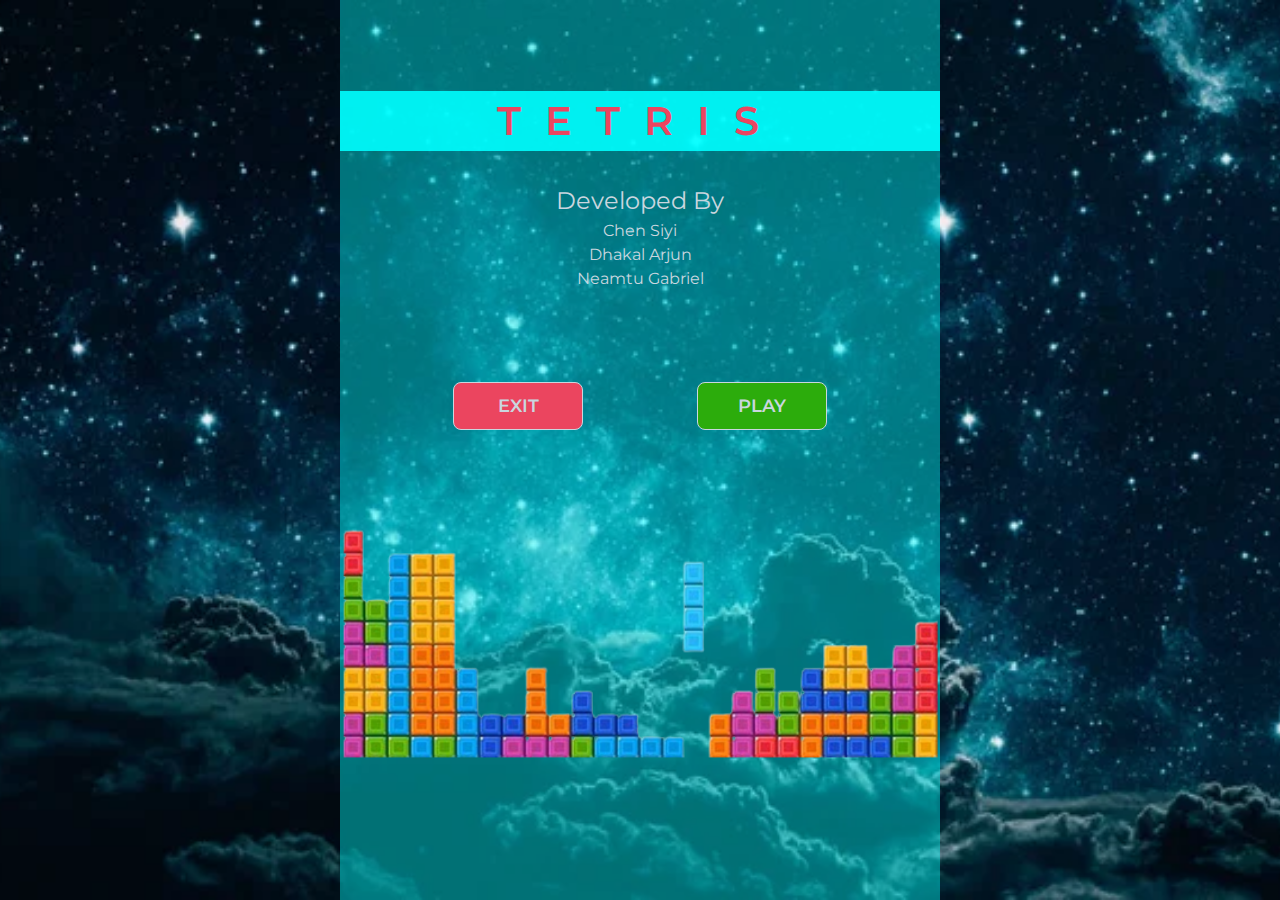
<file: index.html>
<!-- -------------------------------------------------------
- Developed by: Chen Siyi , Dhakal Arjun , Neamtu Gabriel 
- Date: 2023-02-17 
-------------------------------------------------------- -->
<!DOCTYPE html>
<html lang="en">
  <head>
    <meta charset="UTF-8" />
    <meta http-equiv="X-UA-Compatible" content="IE=edge" />
    <meta name="viewport" content="width=device-width, initial-scale=1.0" />
    <title>CDN Tetris</title>
    <!-- fonts -->
    <link rel="preconnect" href="https://fonts.googleapis.com" />
    <link rel="preconnect" href="https://fonts.gstatic.com" crossorigin />
    <link
      href="https://fonts.googleapis.com/css2?family=Montserrat:ital,wght@0,400;0,600;0,900;1,400&family=Roboto:wght@400;900&display=swap"
      rel="stylesheet"
    />
    <link rel="stylesheet" href="mystyle.css" />
  </head>
  <body>
    <main id="main-container">
      <div id="main-wrapper" class="cover-main-wrapper">
        <div class="text-wrapper">
          <h1>TETRIS</h1>
          <h3>Developed By</h3>
          <p>Chen Siyi</p>
          <p>Dhakal Arjun</p>
          <p>Neamtu Gabriel</p>
        </div>

        <div id="buttons-wrapper">
          <a
            href="javascript:window.open('','_self').close();"
            class="cover-btn btn-exit btn"
            >EXIT</a
          >
          <a href="game-interface.html" class="cover-btn btn-go btn">PLAY</a>
        </div>
        <img src="Images/cover.png" alt="background-image" />
      </div>
    </main>
  </body>
</html>
</file>
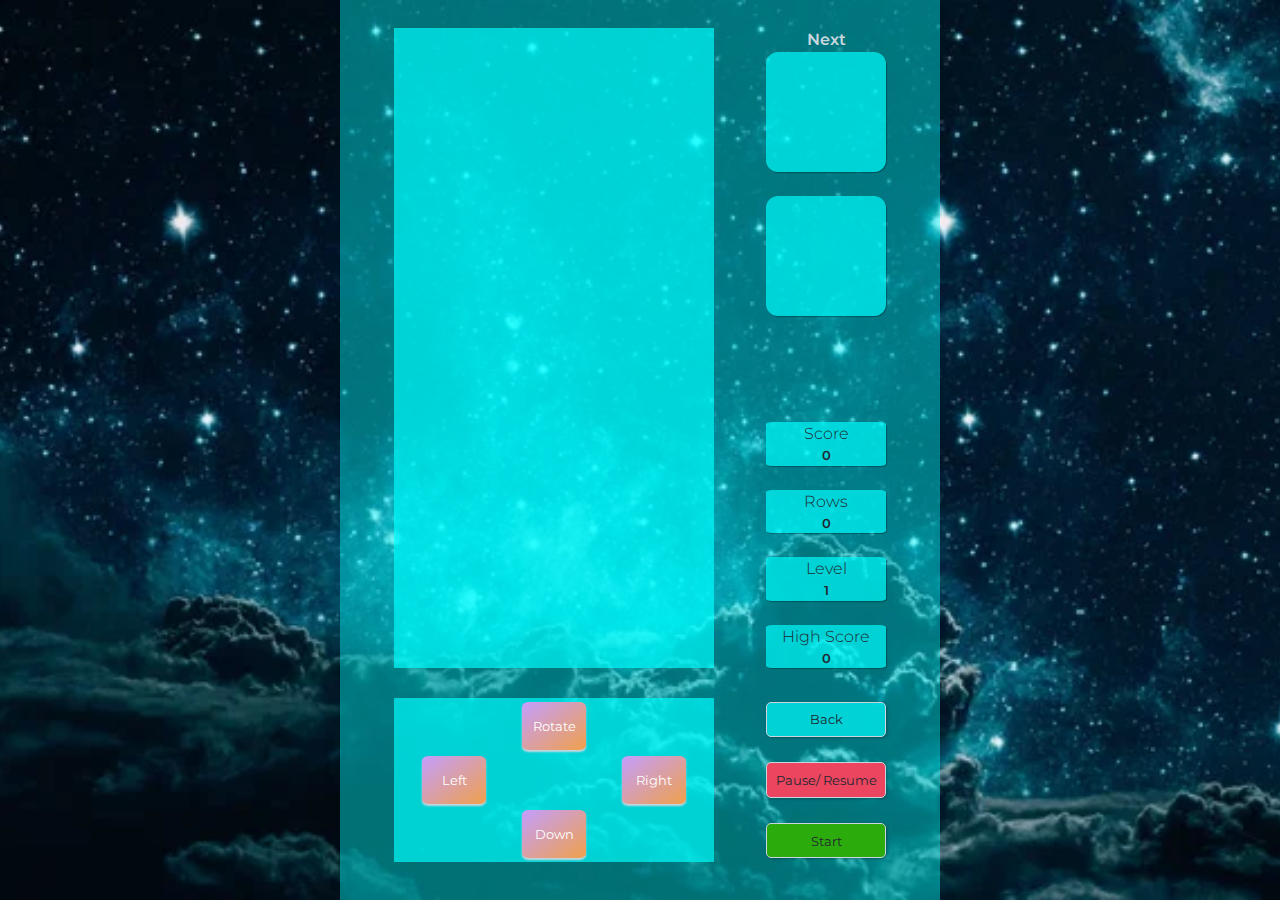
<file: game-interface.html>
<!-- -------------------------------------------------------
- Developed by: Chen Siyi , Dhakal Arjun , Neamtu Gabriel 
- Date: 2023-02-17 
-------------------------------------------------------- -->
<!DOCTYPE html>
<html lang="en">
  <head>
    <meta charset="UTF-8" />
    <meta http-equiv="X-UA-Compatible" content="IE=edge" />
    <meta name="viewport" content="width=device-width, initial-scale=1.0" />
    <title>CDN Tetris</title>
    <!-- fonts -->
    <link rel="preconnect" href="https://fonts.googleapis.com" />
    <link rel="preconnect" href="https://fonts.gstatic.com" crossorigin />
    <link
      href="https://fonts.googleapis.com/css2?family=Montserrat:ital,wght@0,400;0,600;0,900;1,400&family=Roboto:wght@400;900&display=swap"
      rel="stylesheet"
    />
    <link rel="stylesheet" href="mystyle.css" />
  </head>
  <body>
    <main id="main-container">
      <div id="main-wrapper" class="game-main-wrapper">
        <section id="grid-section">
          <article id="game-grid">
            <!-- main grid of 21 rows x 10 columns grid will be generated inside this article using JavaScript-->
          </article>
          <aside id="info-grid">
            <div class="mini-grids-wrappers">
              <h4 class="next-heading">Next</h4>
              <div class="first-next mini-grid">
                <!--mini grid of 4 rows x 4 columns for first-next will be generated inside this div using JavaScript -->
              </div>
              <div class="second-next mini-grid mt1">
                <!--mini grid of 4 rows x 4 columns for second-next will be generated inside this div using JavaScript -->
              </div>
            </div>
            <div id="info-wrapper">
              <div class="current-score-wrapper info-sub">
                <h4>Score</h4>
                <p id="score"></p>
              </div>
              <div class="rows-wrapper info-sub mt1">
                <h4>Rows</h4>
                <p id="rows-count"></p>
              </div>
              <div class="level-wrapper info-sub mt1">
                <h4>Level</h4>
                <p id="level-count"></p>
              </div>
              <div class="high-score-wrapper info-sub mt1">
                <h4>High Score</h4>
                <p id="high-score"></p>
              </div>
            </div>
          </aside>
        </section>
        <section id="control-section">
          <div id="direction-controls-wrapper">
            <button
              onclick="rotate()"
              id="rotate-button"
              class="direction-button"
            >
              Rotate
            </button>
            <div id="left-right-wrapper">
              <button
                onclick="moveLeft()"
                id="left-button"
                class="direction-button"
              >
                Left
              </button>
              <button
                onclick="moveRight()"
                id="right-button"
                class="direction-button"
              >
                Right
              </button>
            </div>
            <button
              onclick="moveDown()"
              id="down-button"
              class="direction-button"
            >
              Down
            </button>
          </div>
          <div id="other-control-wrapper">
            <button
              onclick="window.location.href='index.html'"
              id="back-button"
              class="other-button btn-back btn"
            >
              Back
            </button>
            <button
              onclick="pauseResume()"
              id="push-resume-button"
              class="other-button btn-exit btn"
            >
              Pause/ Resume
            </button>
            <button
              onclick="restartGame()"
              id="start-button"
              class="other-button btn-go btn"
            >
              Start
            </button>
          </div>
        </section>
      </div>
    </main>
    <script src="myscript.js"></script>
  </body>
</html>
</file>
<file: mystyle.css>
/************************************************ 
* Developed by: Siyi Chen, Arjun Dhakal, Gabriel Neamtu
* Date: 2023-02-17
*************************************************/
/* ==================================================================== Variables  */
:root {
  /* -------------------------------------------- font and background colors */
  --col-dark: #222831;
  --col-light: #c9d6df;
  --col-warning: #f0a04b;
  --col-danger: #eb455f;
  --col-go: #2cac0c;
  --col-sky: rgba(0, 255, 255, 0.891);
  --col-sky-medium: rgba(0, 255, 255, 0.679);
  --col-sky-light: rgba(0, 255, 255, 0.423);
  --grad-warning:linear-gradient(
    to bottom right,
    #c39eff,
    var(--col-warning)
  );
  --grad-danger:linear-gradient(
    to bottom right,
    #c39eff,
    var(--col-danger)
  );
  --grad-sky:--grad-warning:linear-gradient(
    to bottom right,
    #c39eff,
    var(--col-sky)
  );

  --grad-go:--grad-warning:linear-gradient(
    to bottom right,
    #c39eff,
    var(--col-go)
  );


  /* -------------------------------------------- font familys */
  --font1: "Montserrat", sans-serif;
  --font2: "Roboto", sans-serif;
}
/* ======================================================== General/ Global Attributes */
body {
  margin: 0;
  padding: 0;
}
/* ========================================================typography */
body {
  font-family: var(--font1);
  line-height: 1.5;
  color: var(--col-light);
}
h1 {
  font-size: 2.5rem;
  font-weight: 600;
}
h2 {
  font-size: 2rem;
  font-weight: 600;
}
h3 {
  font-size: 1.5rem;
  font-weight: 400;
}
h4 {
  font-size: 1.5rem;
  font-weight: 300;
}
/* ========================================================cover-page */

/* to hide scrollbar and fit the viewport */
/* 
html {
  height: 100vh;
}
body {
  width: 100%;
  height: 100vh;
  position: fixed;
  top: 0;
  bottom: 0;
} */
#main-container {
  height: 100vh;
  text-align: center;
  background-image: url(Images/bg.jpg);
  background-position: center center;
  background-repeat: no-repeat;
  background-size: cover;
  background-attachment: fixed;
  caret-color: transparent;
  display: flex;
  flex-direction: column;
}

#main-wrapper {
  width: min(600px, 98%);
  height: 100vh;
  margin: 0 auto;
  background-color: var(--col-sky-light);
  display: flex;
  flex-direction: column;
  justify-content: space-evenly;
}

#main-wrapper h1 {
  margin: 0 auto 2rem;
  color: var(--col-danger);
  font-size: 900;
  letter-spacing: 1.5rem;
  background-color: var(--col-sky);
}

#main-wrapper h3 {
  margin: 1rem 0 0;
}

#main-wrapper p {
  margin: 0;
}

#main-wrapper img {
  width: 100%;
  margin-bottom: 3rem;
}

#buttons-wrapper {
  display: flex;
  justify-content: space-evenly;
}

.cover-btn {
  width: 5rem;
  color: var(--col-light);
  font-weight: 600;
  padding: 0.6rem 1.5rem;
  text-decoration: none;
  font-size: 1.1rem;
  border-radius: 0.5rem;
  border: 1px var(--col-light) solid;
}
.btn:hover {
  color: var(--col-light);
  filter: brightness(150%);
}

.btn-go {
  background-color: var(--col-go);
  font-family: var(--font1);
}

.btn-exit {
  background-color: var(--col-danger);
  font-family: var(--font1);
}

/* ======================================================== game-page */
/* upper section for game grid, mini grid and info secton*/
.game-main-wrapper {
  color: var(--col-dark);
}

#grid-section {
  display: flex;
  margin: 0.1rem auto 0;
  width: fit-content;
}
#info-grid h4 {
  margin: 0;
  padding: 0;
  font-size: small;
}
#info-grid p {
  margin: 0;
  padding: 0;
  font-size: small;
  font-weight: 600;
  color: var(--col-dark);
}
.mt1 {
  margin-top: 0.5rem;
}
/* -------- game grid */

#game-grid {
  margin: 0.5rem 0.25rem;
  display: flex;
  flex-wrap: wrap;
  background-color: var(--col-sky-medium);
}

.tetro {
  background-color: rgba(0, 0, 255, 0.635);
  border-radius: 5%;
  outline: solid 0.1px #ecf9ff;
  box-shadow: -2px -2px 10px rgba(176, 170, 170, 0.25) inset,
    2px 2px 10px rgba(196, 193, 193, 0.287) inset;
  margin: 0;
  padding: 0;
}

/* -------- mini grid, info grid */
#info-grid {
  margin: 0.5rem 0.25rem;
  display: flex;
  flex-direction: column;
  text-align: center;
  justify-content: space-between;
}

.mini-grid {
  display: flex;
  flex-wrap: wrap;
  background-color: var(--col-sky-medium);
  border-radius: 10%;
}

/* -------- info section */
.info-sub {
  background-color: var(--col-sky-medium);
  border-radius: 5%;
}

/* -------- control section */
#control-section {
  display: flex;
  margin: 0 auto 5rem;
  width: fit-content;
  border-radius: 1%;
}

#direction-controls-wrapper {
  margin: 0.25rem;
  text-align: center;
  background-color: var(--col-sky-medium);
}
.direction-button {
  font-family: var(--font1);
  color: var(--col-dark);
  padding: 0;
  margin: 0.2rem;
  background-color: #deb00c;
  border: 1px var(--col-light) solid;
  border-radius: 10%;
  text-align: center;
}
.direction-button:hover {
  filter: brightness(120%);
}
#right-button {
  margin-left: 3rem;
}

#other-control-wrapper {
  margin: 0.25rem;
  display: flex;
  flex-direction: column;
  justify-content: space-between;
}

.other-button {
  font-family: var(--font1);
  color: var(--col-dark);
  margin: 0.2rem auto;
  border-radius: 5%;
  width: 100%;
  border: 1px var(--col-light) solid;
}

.btn-back {
  background-color: var(--col-sky-medium);
}

.next-heading {
  color: var(--col-light);
  font-weight: 600;
}

/* Galaxy Fold -portrait*/
@media screen and (min-width: 280px) {
  #game-grid {
    width: 180px;
    height: 360px;
    font-size: large;
  }
  .game-cell {
    width: 18px;
    height: 18px;
  }
  #direction-controls-wrapper {
    width: 180px;
  }
  .direction-button {
    width: 3rem;
    height: 2rem;
  }

  #info-grid {
    width: 60px;
    height: 360px;
  }

  #info-grid h4 {
    font-size: x-small;
  }

  .mini-grid div {
    height: 15px;
    width: 15px;
  }

  #other-control-wrapper {
    width: 60px;
  }

  .other-button {
    height: 2.2rem;
  }
  .other-button {
    font-size: x-small;
  }
}

/* For all mobile device on landscape*/
@media screen and (min-height: 280px) and (max-height: 599px) and (orientation: landscape) {
  #main-wrapper {
    transform: scale(0.6);
    background-color: rgba(0, 255, 255, 0);
  }
  #game-grid {
    font-size: small;
  }
}

/* Nest Hub - landscape*/
@media screen and (min-height: 600px) and (orientation: landscape) {
  #game-grid {
    width: 200px;
    height: 400px;
  }
  .game-cell {
    width: 20px;
    height: 20px;
  }
  #direction-controls-wrapper {
    width: 200px;
  }
  .direction-button {
    width: 4rem;
    height: 2.5rem;
  }
  #info-grid {
    width: 72px;
    height: 400px;
    margin-left: 1rem;
  }
  .mini-grid div {
    height: 18px;
    width: 18px;
  }
  #other-control-wrapper {
    width: 72px;
    margin-left: 1rem;
  }
}

/* iphone 5 - portrait */
@media screen and (min-width: 320px) and (orientation: portrait) {
  #info-grid {
    width: 72px;
    margin-left: 1rem;
  }
  .mini-grid div {
    height: 18px;
    width: 18px;
  }
  #other-control-wrapper {
    width: 72px;
    margin-left: 1rem;
  }
}

/* Galaxy S8 - protrait */
@media screen and (min-width: 360px) and (orientation: portrait) {
  #game-grid {
    width: 210px;
    height: 420px;
  }
  .game-cell {
    width: 21px;
    height: 21px;
  }
  #direction-controls-wrapper {
    width: 210px;
  }
  .direction-button {
    width: 3.25rem;
    height: 2.5rem;
  }
  #right-button {
    margin-left: 5rem;
  }
  #info-grid {
    height: 420px;
    margin-left: 1rem;
  }
  #other-control-wrapper {
    margin-left: 1rem;
  }
}

/* iphone - 12pro portrait */
@media screen and (min-width: 390px) and (orientation: portrait) {
  #game-grid {
    width: 250px;
    height: 500px;
  }
  .game-cell {
    width: 25px;
    height: 25px;
  }
  #direction-controls-wrapper {
    width: 250px;
  }
  .direction-button {
    width: 4rem;
    height: 2.5rem;
  }
  #info-grid {
    width: 80px;
    height: 500px;
    margin-left: 1rem;
  }
  .mini-grid div {
    height: 20px;
    width: 20px;
  }
  #other-control-wrapper {
    width: 80px;
    margin-left: 1rem;
  }
}

/* surface Duo portrait */
@media screen and (min-height: 720px) and (min-width: 540px) and (orientation: portrait) {
  #game-grid {
    width: 220px;
    height: 440px;
  }
  .game-cell {
    width: 22px;
    height: 22px;
  }
  #direction-controls-wrapper {
    width: 220px;
  }
  .direction-button {
    width: 3.5rem;
    height: 2.5rem;
  }
  #right-button {
    margin-left: 5rem;
  }
  #info-grid {
    width: 88px;
    height: 440px;
    margin-left: 2.5rem;
  }

  .mini-grid div {
    height: 22px;
    width: 22px;
  }

  #other-control-wrapper {
    width: 88px;
    margin-left: 2.5rem;
  }
  .mt1 {
    margin-top: 1rem;
  }
}

/* iPad Mini (768 x 1024) - portrait */
@media screen and (min-height: 1000px) and (min-width: 700px) and (orientation: portrait) {
  #main-wrapper {
    width: min(700px, 98%);
  }

  #game-grid {
    width: 350px;
    height: 700px;
    font-size: x-large;
  }
  .game-cell {
    width: 35px;
    height: 35px;
  }
  #direction-controls-wrapper {
    width: 350px;
  }
  .direction-button {
    width: 4rem;
    height: 3rem;
  }
  #info-grid {
    width: 120px;
    height: 700px;
    margin-left: 3rem;
  }
  .mini-grid div {
    height: 30px;
    width: 30px;
  }
  #info-grid h4,
  p {
    font-size: medium;
  }

  #other-control-wrapper {
    width: 120px;
    margin-left: 3rem;
  }
  #right-button {
    margin-left: 8rem;
  }
  .mt1 {
    margin-top: 1.5rem;
  }
  .other-button {
    font-size: small;
  }
}

/* iPad Air (820 x 1180) - portrait */

@media screen and (min-height: 1150px) and (min-width: 700px) and (orientation: portrait) {
  #game-grid {
    width: 400px;
    height: 800px;
    font-size: x-large;
  }
  .game-cell {
    width: 40px;
    height: 40px;
  }
  #direction-controls-wrapper {
    width: 400px;
  }
  .direction-button {
    width: 4rem;
    height: 3rem;
  }
  #info-grid {
    height: 800px;
  }
}

/* Dell inspiron 15 7000 2-in-1(1535 x 745)  - landscape*/
/* Apple MacBook Air 2020 13": 1280 pixels width. 800 pixels height */
@media screen and (min-height: 700px) and (min-width: 1270px) and (orientation: landscape) {
  #main-wrapper {
    width: min(600px, 98%);
  }
  #control-section {
    margin-bottom: 1rem;
  }

  #game-grid {
    width: 250px;
    height: 500px;
    font-size: x-large;
  }
  .game-cell {
    width: 25px;
    height: 25px;
  }
  #direction-controls-wrapper {
    width: 250px;
  }
  .direction-button {
    width: 4rem;
    height: 3rem;
  }

  #info-grid {
    width: 92px;
    height: 500px;
    margin-left: 3rem;
  }
  .mini-grid div {
    height: 23px;
    width: 23px;
  }
  #info-grid h4,
  p {
    font-size: medium;
  }

  #other-control-wrapper {
    width: 92px;
    margin-left: 3rem;
  }
  #right-button {
    margin-left: 5rem;
  }
  .mt1 {
    margin-top: 1.5rem;
  }
  .other-button {
    font-size: small;
  }
}

/* MacBook Pro 2016 (15 Inch- 1440 x 900)  - landscape*/
@media screen and (min-height: 900px) and (min-width: 1280px) and (orientation: landscape) {
  #main-wrapper {
    width: min(600px, 98%);
  }

  #game-grid {
    width: 320px;
    height: 640px;
    font-size: x-large;
  }
  .game-cell {
    width: 32px;
    height: 32px;
  }
  #direction-controls-wrapper {
    width: 320px;
  }
  .direction-button {
    width: 4rem;
    height: 3rem;
  }

  #info-grid {
    width: 120px;
    height: 640px;
    margin-left: 3rem;
  }
  .mini-grid div {
    height: 30px;
    width: 30px;
  }
  #info-grid h4,
  p {
    font-size: medium;
  }

  #other-control-wrapper {
    width: 120px;
    margin-left: 3rem;
  }
  #right-button {
    margin-left: 8rem;
  }
  .mt1 {
    margin-top: 1.5rem;
  }
  .other-button {
    font-size: small;
  }
}

/* Desktop-1 (1680 x 1050)  - landscape*/
@media screen and (min-height: 1050px) and (min-width: 1280px) and (orientation: landscape) {
  #main-wrapper {
    width: min(700px, 98%);
  }
  #game-grid {
    width: 380px;
    height: 760px;
    font-size: x-large;
  }
  .game-cell {
    width: 38px;
    height: 38px;
  }
  #direction-controls-wrapper {
    width: 380px;
  }
  .direction-button {
    width: 4rem;
    height: 3rem;
  }
  #info-grid {
    height: 760px;
  }
}

/* Desktop-2 (1920 x 1080)  - landscape*/
@media screen and (min-height: 1080px) and (min-width: 1280px) and (orientation: landscape) {
  #game-grid {
    width: 400px;
    height: 800px;
  }
  .game-cell {
    width: 40px;
    height: 40px;
  }
  #direction-controls-wrapper {
    width: 400px;
  }
  .direction-button {
    width: 4rem;
    height: 3rem;
  }
  #info-grid {
    height: 800px;
  }
}

/* Desktop-3 (2560 x 1440)  - landscape*/
@media screen and (min-height: 1400px) and (min-width: 1280px) and (orientation: landscape) {
  #main-wrapper {
    width: min(800px, 98%);
  }
  #game-grid {
    width: 500px;
    height: 1000px;
  }
  .game-cell {
    width: 50px;
    height: 50px;
  }
  #direction-controls-wrapper {
    width: 500px;
  }
  .direction-button {
    width: 4rem;
    height: 3rem;
  }
  #info-grid {
    height: 1000px;
  }
}

/* Style the direction buttons */
.direction-button {
  border-radius: 10%;
  box-shadow: 0 2px 2px var(--col-light);
  background-color: #fff;
  background-image: var(--grad-warning);
  color: #ffffff;
  border: none;  
  transition: all 0.2s ease;
}

/* Add a pressed effect when the button is clicked */
.direction-button:active {
  transform: translateY(2px);
  box-shadow: 0 2px 2px rgba(238, 235, 82, 0.25);
}

/* #down-button {
  font-size: 2rem;  
} */

.first-next,
.second-next {
  box-shadow: 1px 1px 1px rgba(0, 0, 0, 0.3);
}

.current-score-wrapper,
.rows-wrapper,
.level-wrapper,
.high-score-wrapper {
  box-shadow: 1px 1px 1px rgba(0, 0, 0, 0.3);
}

#back-button,
#push-resume-button,
#start-button {
  border-radius: 5px;
  box-shadow: 1px 1px 3px rgba(0, 0, 0, 0.3);
}

.mini-grids-wrappers {
  margin-bottom: 20%;
}
</file>
